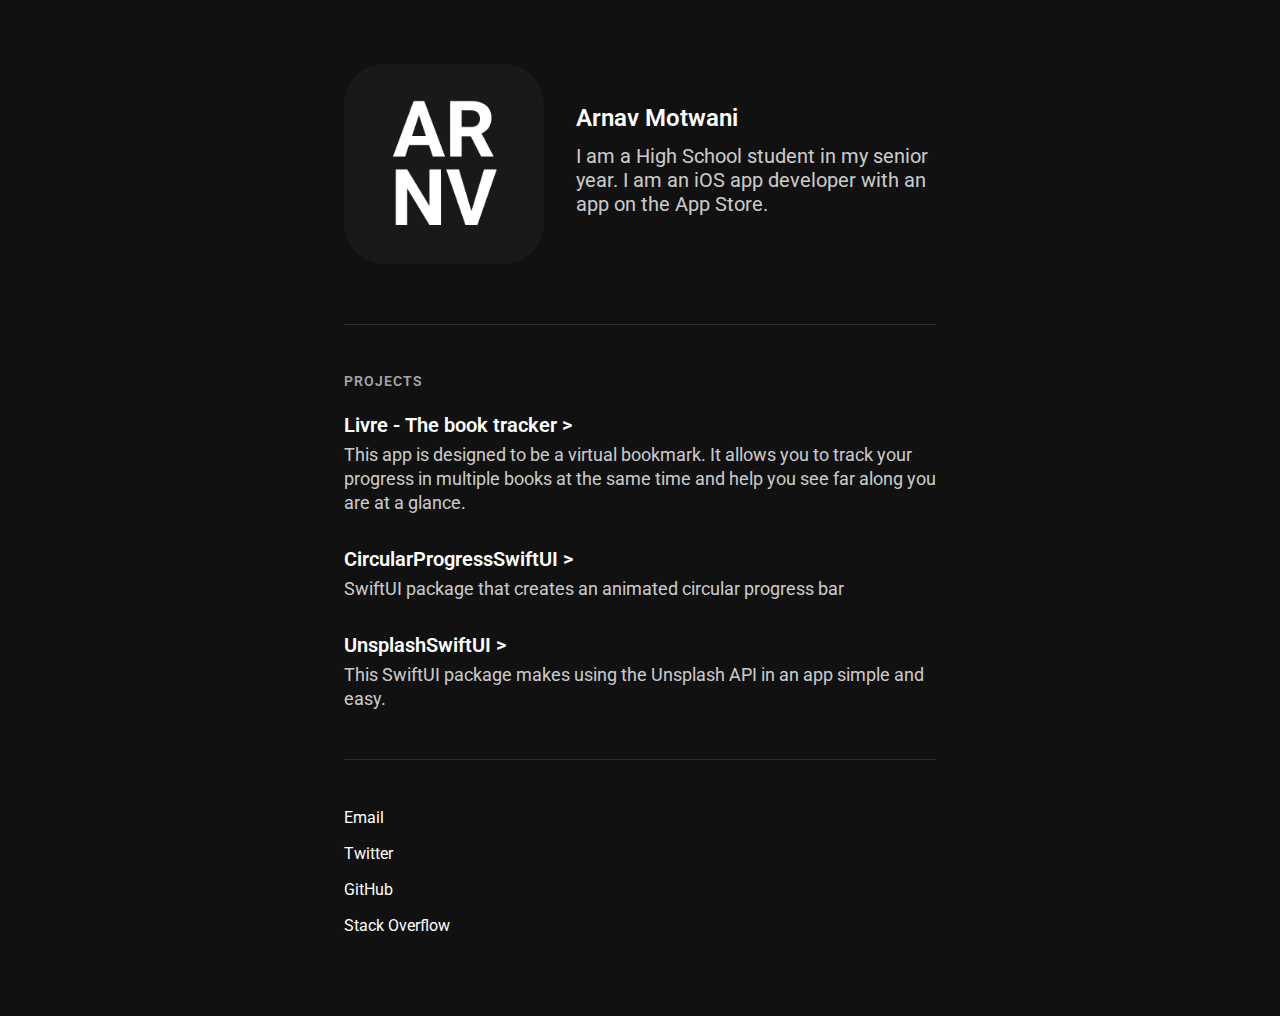
<file: index.html>
<!DOCTYPE html>
<html>
    <head>
        <meta charset="utf-8">
        <meta name="viewport" content="width=device-width" />
        <title>ARNV</title>
	    <link rel="stylesheet" href="style.css">
    </head>
    <body>
        <div id="content">
            <div class="section section-horizontal">
              <img src="Images/Logo.png" class="img">
              <div class="description">
                <h1>Arnav Motwani</h1>
                <h2>I am a High School student in my senior year. I am an iOS app developer with an app on the App Store.</h2>
              </div>
            </div>

            <div class="section">
                <h6>Projects</h6>

                <ul>
                    <li>
                        <h3><a href="./livre.html">Livre - The book tracker ></a></h3>
                        <p>This app is designed to be a virtual bookmark. It allows you to track your progress in multiple books at the same time and help you see far along you are at a glance.</p>
                    </li>
                    <li>
                        <h3><a href="https://github.com/ArnavMotwani/CircularProgressSwiftUI">CircularProgressSwiftUI ></a></h3>
                        <p>SwiftUI package that creates an animated circular progress bar</p>
                    </li>
                    <li>
                        <h3><a href="https://github.com/ArnavMotwani/UnsplashSwiftUI">UnsplashSwiftUI ></a></h3>
                        <p>This SwiftUI package makes using the Unsplash API in an app simple and easy.</p>
                    </li>
                </ul>
            </div>

            <div class="section links">
                    <a href="mailto:arnavmotwani77@gmail.com" class="link">Email</a>
                    <a href="https://twitter.com/arnav_motwani" class="link">Twitter</a>
                    <a href="https://github.com/ArnavMotwani" class="link">GitHub</a>
                    <a href="https://stackoverflow.com/users/12939143/arnav-motwani" class="link">Stack Overflow</a>
            </div>
        </div>
    </body>
</html>
</file>
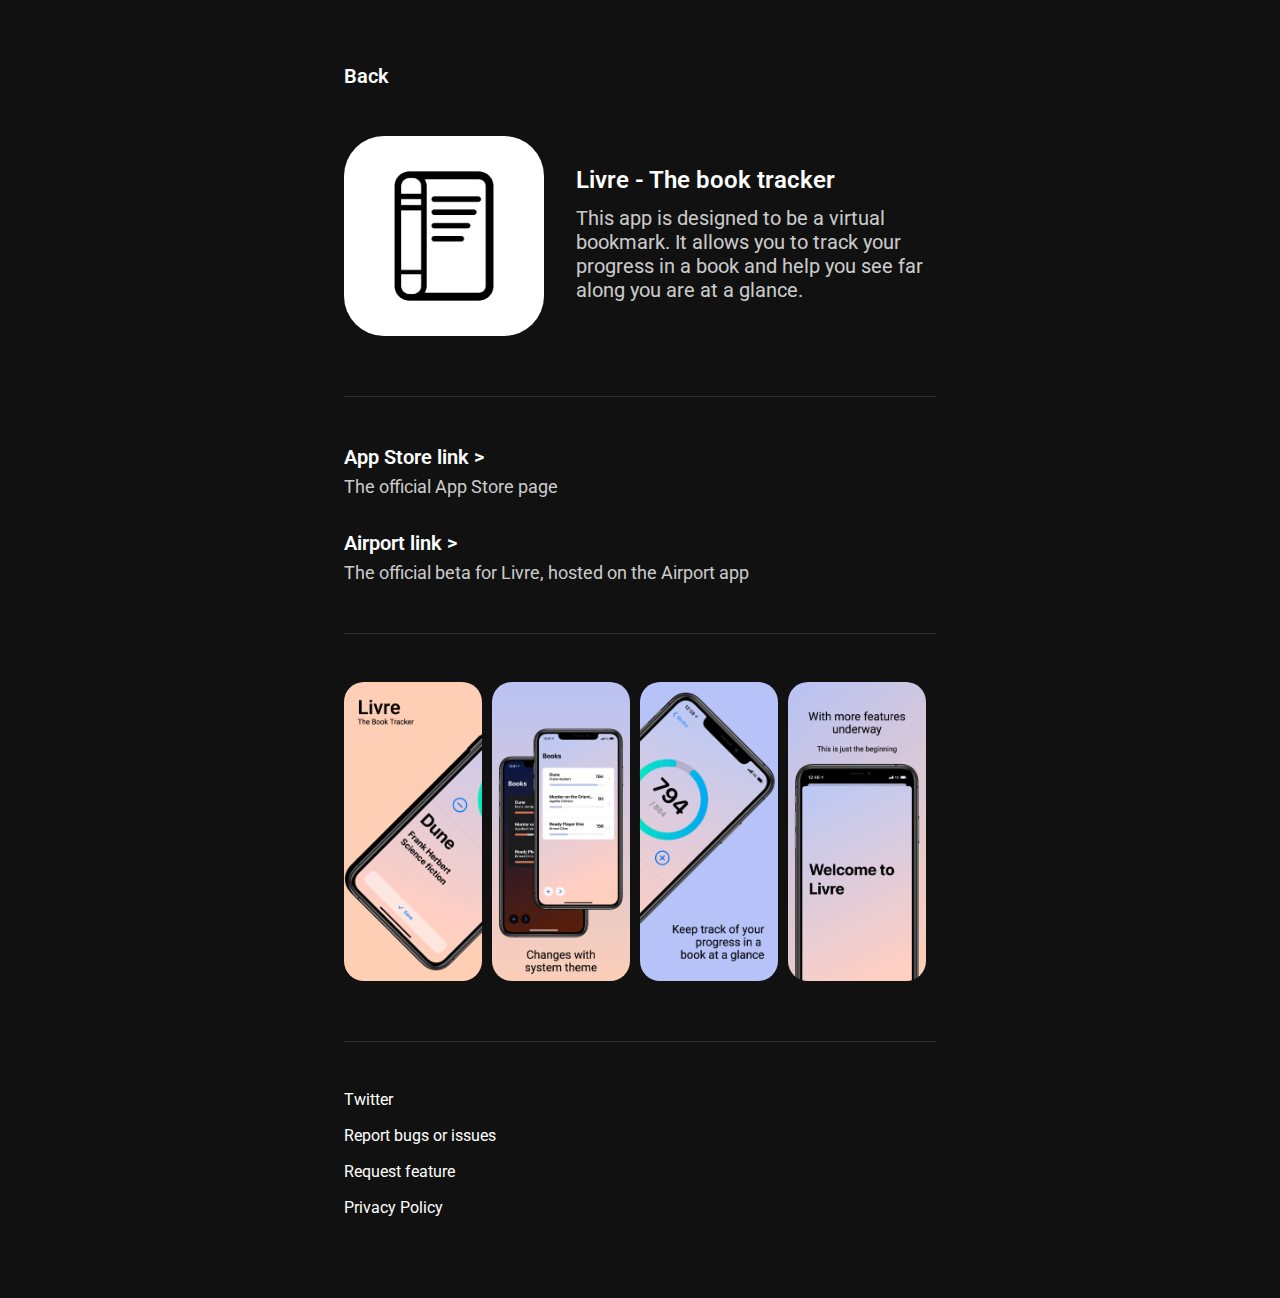
<file: livre.html>
<!DOCTYPE html>
<html>
    <head>
        <meta charset="utf-8">
        <meta name="viewport" content="width=device-width" />
        <title>ARNV - Livre</title>
	    <link rel="stylesheet" href="style.css">
    </head>
    <body>
        <div id="content">
            <div class="navigation">
                <h3><a href="./index.html">Back</a></h3>
            </div>
            <div class="section section-horizontal">
              <img src="Images/Livre.png" class="img">
              <div class="app">
                <h1>Livre - The book tracker</h1>
                <h2>This app is designed to be a virtual bookmark. It allows you to track your progress in a book and help you see far along you are at a glance.</h2>
              </div>
            </div>
            <div class="section links">
                <ul>
                    <li>
                        <h3><a href="https://apps.apple.com/us/app/livre-the-book-tracker/id1540542887?itsct=apps_box&itscg=30200">App Store link ></a></h3>
                        <p>The official App Store page</p>
                    </li>
                    <li>
                        <h3><a href="https://app.airport.community/app/recPhuQwpZ9c9bhw5">Airport link ></a></h3>
                        <p>The official beta for Livre, hosted on <a href="https://airport.community">the Airport app</a></p>
                    </li>
                </ul>
            </div>
            <div class="section section-horizontal">
                <img src="Images/Livre/Frame1.png" class="screenshot">
                <img src="Images/Livre/Frame3.png" class="screenshot">
                <img src="Images/Livre/Frame2.png" class="screenshot">
                <img src="Images/Livre/Frame4.png" class="screenshot">
            </div>

            <div class="section links">
                    <a href="https://twitter.com/LivreApp" class="link">Twitter</a>
                    <a href="https://airtable.com/shrIsQjVAPgrM8vYu" class="link">Report bugs or issues</a>
                    <a href="https://airtable.com/shrY3j0tUf7MMgAJl" class="link">Request feature</a>
                    <a href="./Livre/privacy.html" class="link">Privacy Policy</a>
            </div>
        </div>
    </body>
</html>
</file>
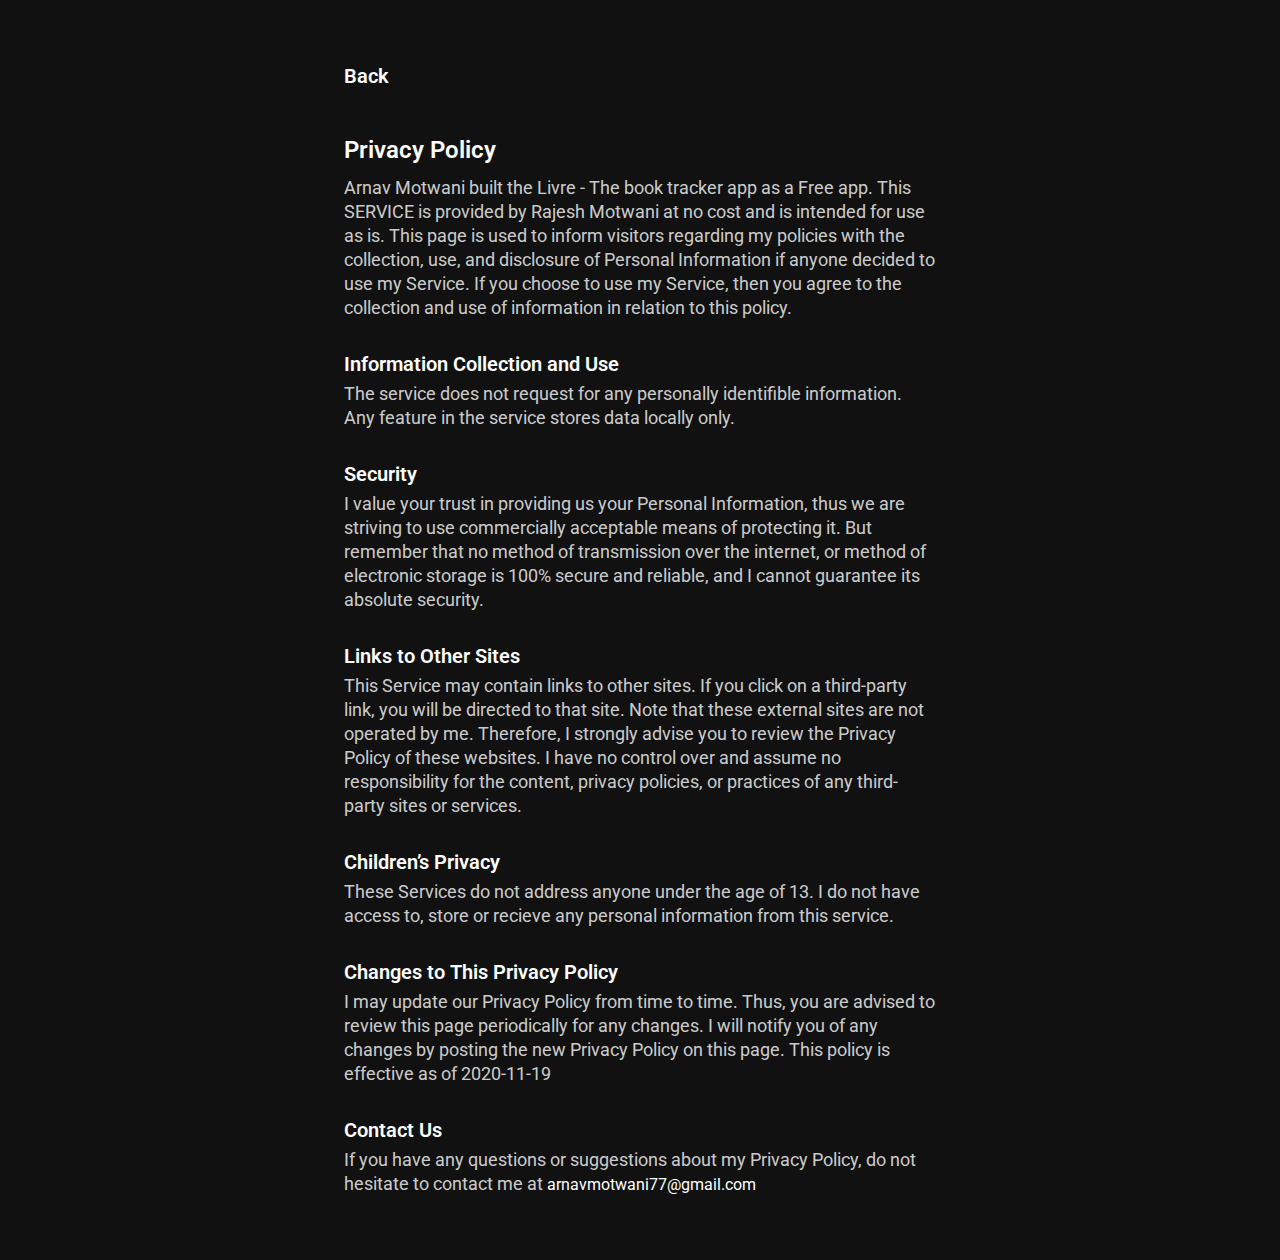
<file: Livre/privacy.html>
<!DOCTYPE html>
<html>
    <head>
        <meta charset="utf-8">
        <meta name="viewport" content="width=device-width" />
        <title>ARNV - Livre</title>
	    <link rel="stylesheet" href="../style.css">
    </head>
    <body>
        <div id="content">
            <div class="navigation">
                <h3><a href="../livre.html">Back</a></h3>
            </div>
            <div class="section">
                <h1>Privacy Policy</h1>

                <ul>
                    <li>
                        <p>Arnav Motwani built the Livre - The book tracker app as a Free app. This SERVICE is provided by Rajesh Motwani at no cost and is intended for use as is.
This page is used to inform visitors regarding my policies with the collection, use, and disclosure of Personal Information if anyone decided to use my Service.
If you choose to use my Service, then you agree to the collection and use of information in relation to this policy. </p>
                    </li>
                    <li>
                        <h3>Information Collection and Use</h3>
                        <p>
                            The service does not request for any personally identifible information. Any feature in the service stores data locally only.
                        </p>
                    </li>
                    <li>
                        <h3>Security</h3>
                        <p>
                            I value your trust in providing us your Personal Information, thus we are striving to use commercially acceptable means of protecting it. But remember that no method of transmission over the internet, or method of electronic storage is 100% secure and reliable, and I cannot guarantee its absolute security.
                        </p>
                    </li>
                    <li>
                        <h3>Links to Other Sites</h3>
                        <p>
                            This Service may contain links to other sites. If you click on a third-party link, you will be directed to that site. Note that these external sites are not operated by me. Therefore, I strongly advise you to review the Privacy Policy of these websites. I have no control over and assume no responsibility for the content, privacy policies, or practices of any third-party sites or services.
                        </p>
                    </li>
                    <li>
                        <h3>Children’s Privacy</h3>
                        <p>
                            These Services do not address anyone under the age of 13. I do not have access to, store or recieve any personal information from this service.
                        </p>
                    </li>
                    <li>
                        <h3>Changes to This Privacy Policy</h3>
                        <p>
                            I may update our Privacy Policy from time to time. Thus, you are advised to review this page periodically for any changes. I will notify you of any changes by posting the new Privacy Policy on this page.
This policy is effective as of 2020-11-19
                        </p>
                    </li>
                    <li>
                        <h3>Contact Us</h3>
                        <p>
                            If you have any questions or suggestions about my Privacy Policy, do not hesitate to contact me at <a href="mailto:arnavmotwani77@gmail.com" class="link">arnavmotwani77@gmail.com</a>
                        </p>
                    </li>
                </ul>
            </div>
        </div>
    </body>
</html>
</file>
<file: style.css>
@import url('https://fonts.googleapis.com/css2?family=Roboto&display=swap');
html { font-family: 'Roboto', sans-serif; }

* {
	margin: 0;
	padding: 0;
	list-style: none;
	text-decoration: none;
	box-sizing: border-box;
}
body {
  background: #111;
  -webkit-font-smoothing: antialiased;
}
a {
	color: inherit;
}
a:hover {
	text-decoration: underline;
}
#content {
	max-width: 640px;
	margin: 0 auto;
	padding: 64px 24px;
}
.section {
	padding-bottom: 48px;
	margin-bottom: 48px;
	border-bottom: 1px solid rgba(255, 255, 255, 0.12);
}
.section:last-of-type {
	border-bottom: 0;
	padding-bottom: 0;
	margin-bottom: 0;
}
.img {
	width: 200px;
	height: 200px;
	border-radius: 40px;
	margin-bottom: 12px;
}
.screenshot {
	width: 138px;
	height: 298.6667px;
	border-radius: 20px;
	margin-bottom: 12px;
	margin-right: 10px;
}
.section-horizontal {
  display: flex;
}

.description {
  margin-left: 32px;
  margin-top: 40px;
}
.app {
  margin-left: 32px;
  margin-top: 30px;
}
.navigation {
	margin-bottom: 48px;
}
h1 {
	font-weight: 600;
	font-size: 24px;
	color: #FFFFFF;
	margin-bottom: 12px;
}
h2 {
	font-weight: 400;
	font-size: 20px;
	line-height: 24px;
	color: rgba(255, 255, 255, 0.8);
	margin-bottom: 16px;
}
.link {
	font-size: 16px;
	line-height: 20px;
	color: #fff;
	margin-right: 12px;
}
.links .link {
	margin-right: 0;
	display: block;
	margin-bottom: 16px;
}
h6 {
	font-weight: 600;
	font-size: 14px;
	color: rgba(255, 255, 255, 0.64);
	margin-bottom: 24px;
	text-transform: uppercase;
	letter-spacing: 1px;
}
h3 {
	font-weight: 600;
	font-size: 20px;
	line-height: 24px;
	color: #FFFFFF;
	margin-bottom: 6px;
}
p {
	font-size: 18px;
	line-height: 24px;
	color: rgba(255, 255, 255, 0.8);
}

ul li {
	margin-bottom: 32px;
}
ul li:last-of-type {
	margin-bottom: 0;
}
</file>
